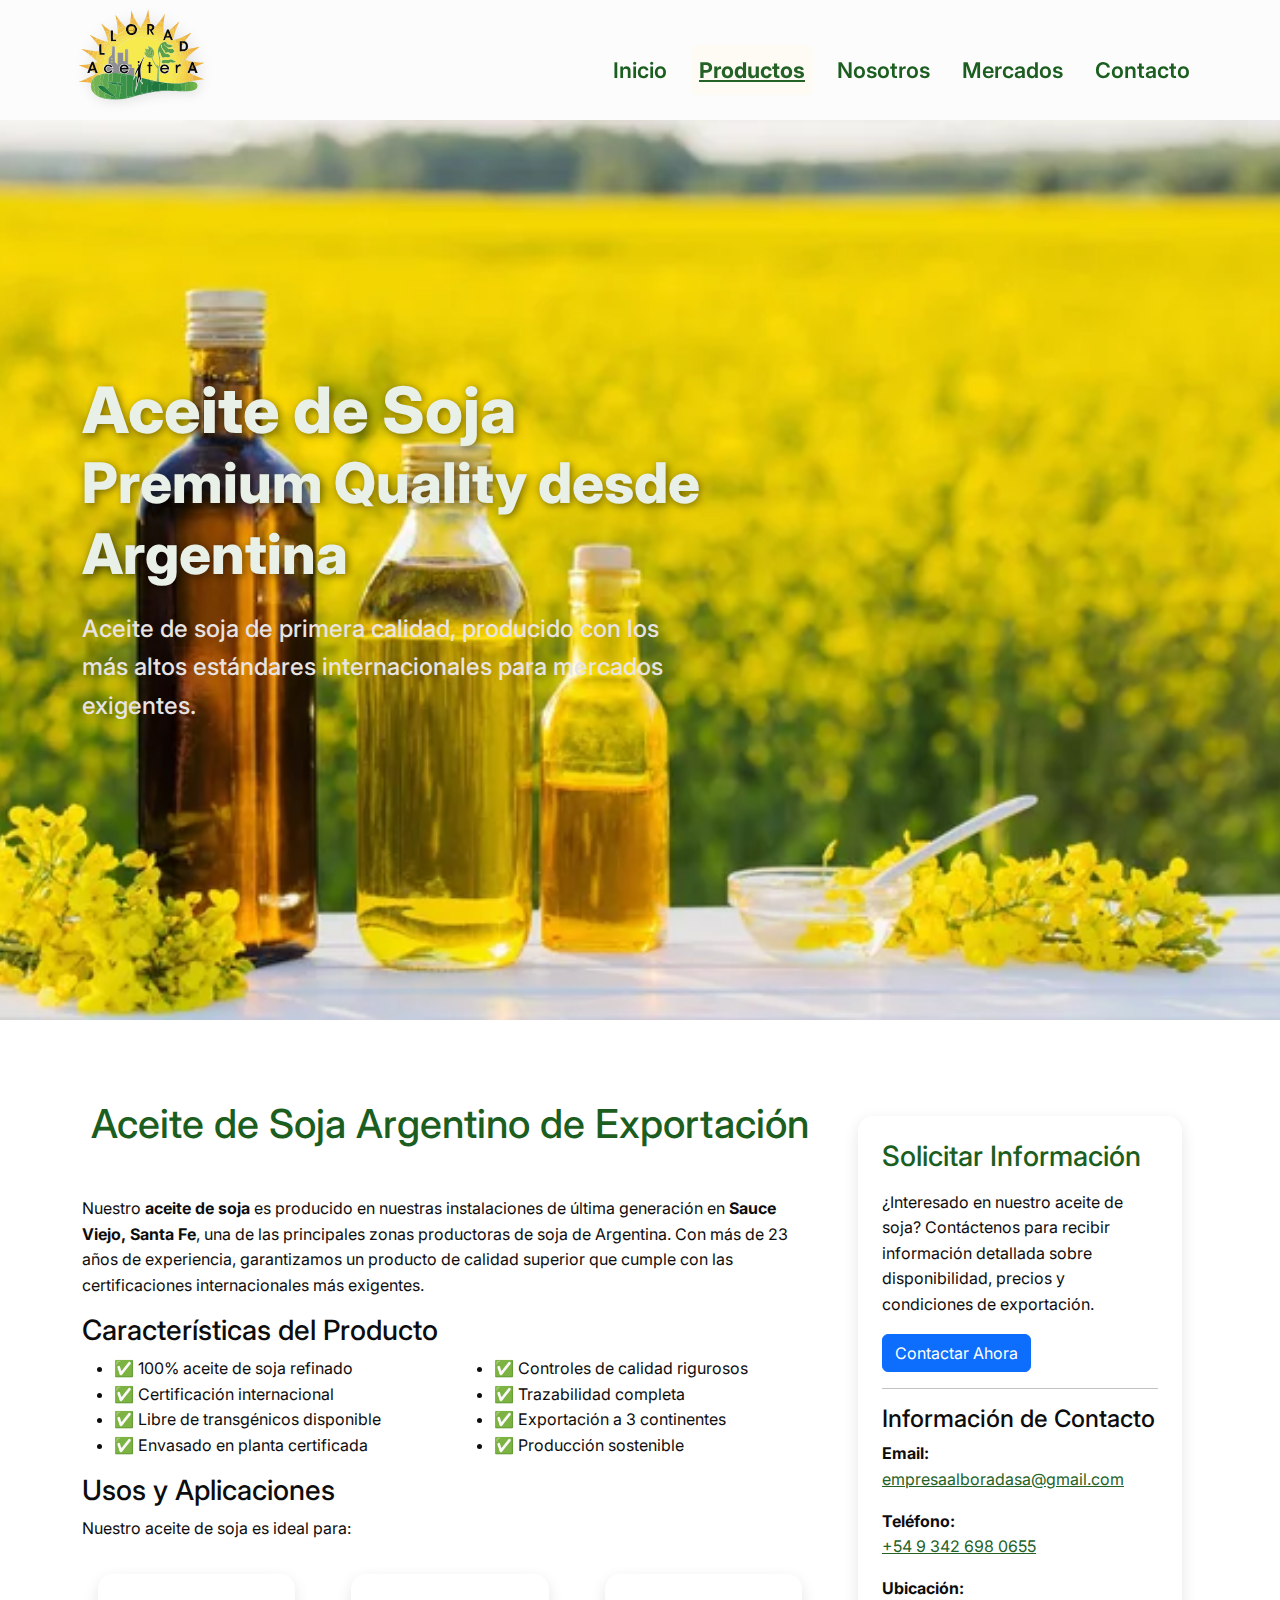
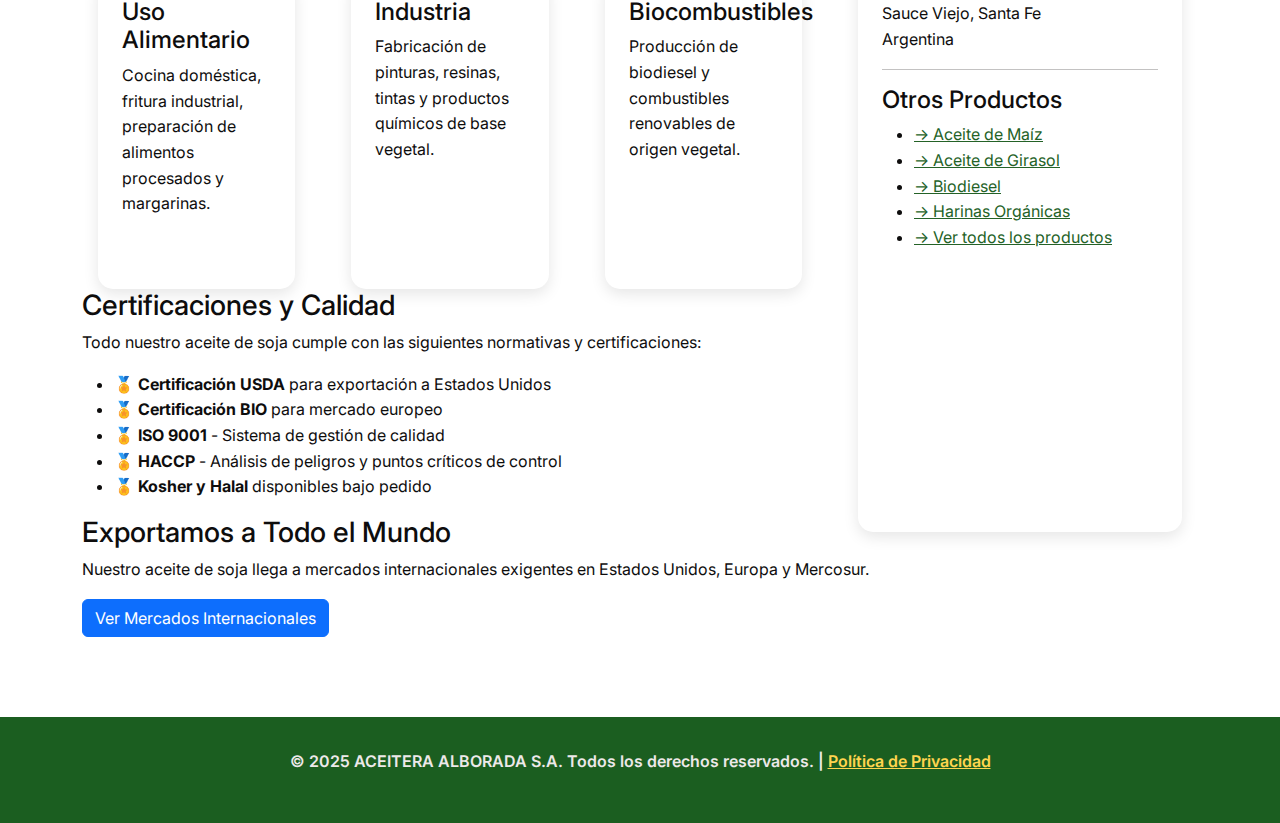
<file: aceite-soja.html>
<!DOCTYPE html>
<html lang="es">
<head>
    <meta charset="UTF-8">
    <meta name="viewport" content="width=device-width, initial-scale=1.0">
    <meta name="description" content="Aceite de soja de alta calidad producido en Argentina por Aceitera Alborada. Certificación internacional, exportación a Estados Unidos y Europa. Ideal para consumo y uso industrial.">
    <title>Aceite de Soja Argentino | Aceitera Alborada S.A.</title>
    
    <!-- Open Graph -->
    <meta property="og:type" content="product">
    <meta property="og:title" content="Aceite de Soja Argentino | Aceitera Alborada S.A.">
    <meta property="og:description" content="Aceite de soja premium producido en Santa Fe, Argentina. Certificación internacional para exportación.">
    <meta property="og:url" content="https://www.alborada.tech/aceite-soja.html">
    <meta property="og:image" content="https://www.alborada.tech/images/aceitesComestibles.jpg">
    <meta property="og:image:width" content="1200">
    <meta property="og:image:height" content="630">
    
    <!-- Twitter Card -->
    <meta name="twitter:card" content="summary_large_image">
    <meta name="twitter:title" content="Aceite de Soja Argentino | Aceitera Alborada S.A.">
    <meta name="twitter:description" content="Aceite de soja premium producido en Santa Fe, Argentina. Certificación internacional para exportación.">
    <meta name="twitter:image" content="https://www.alborada.tech/images/aceitesComestibles.jpg">
    
    <!-- Schema.org Producto -->
    <script type="application/ld+json">
    {
        "@context": "https://schema.org",
        "@type": "Product",
        "name": "Aceite de Soja",
        "description": "Aceite de soja comestible de alta calidad, producido con estándares internacionales",
        "brand": {
            "@type": "Brand",
            "name": "Aceitera Alborada S.A."
        },
        "manufacturer": {
            "@type": "Organization",
            "name": "Aceitera Alborada S.A.",
            "address": {
                "@type": "PostalAddress",
                "addressLocality": "Sauce Viejo",
                "addressRegion": "Santa Fe",
                "addressCountry": "AR"
            }
        },
        "category": "Aceites Comestibles",
        "offers": {
            "@type": "Offer",
            "availability": "https://schema.org/InStock",
            "priceCurrency": "USD"
        }
    }
    </script>
    
    <link rel="canonical" href="https://www.alborada.tech/aceite-soja.html">
    <link href="https://fonts.googleapis.com/css2?family=Inter:wght@300;400;600;700;800&display=swap" rel="stylesheet">
    <link href="https://cdn.jsdelivr.net/npm/bootstrap@5.3.0/dist/css/bootstrap.min.css" rel="stylesheet">
    <link rel="stylesheet" href="style.css">
    
    <!-- Google Analytics 4 -->
    <script async src="https://www.googletagmanager.com/gtag/js?id=G-1F50MHG8JN"></script>
    <script>
      window.dataLayer = window.dataLayer || [];
      function gtag(){dataLayer.push(arguments);}
      gtag('js', new Date());
      gtag('config', 'G-1F50MHG8JN');
    </script>
</head>
<body>
    <!-- Navbar -->
    <nav class="navbar navbar-expand-lg navbar-dark">
        <div class="container">
            <a class="navbar-brand" href="index.html">
                <img src="images/logoSFondoVect.svg" alt="Logo Aceitera Alborada S.A." class="navbar-logo">
            </a>
            <button class="navbar-toggler" type="button" data-bs-toggle="collapse" data-bs-target="#navbarNav" aria-label="Abrir menú de navegación">
                <span class="navbar-toggler-icon"></span>
            </button>
            <div class="collapse navbar-collapse" id="navbarNav">
                <ul class="navbar-nav ms-auto">
                    <li class="nav-item"><a class="nav-link" href="index.html#inicio">Inicio</a></li>
                    <li class="nav-item"><a class="nav-link active" href="index.html#productos">Productos</a></li>
                    <li class="nav-item"><a class="nav-link" href="index.html#nosotros">Nosotros</a></li>
                    <li class="nav-item"><a class="nav-link" href="index.html#mercados">Mercados</a></li>
                    <li class="nav-item"><a class="nav-link" href="index.html#contacto">Contacto</a></li>
                </ul>
            </div>
        </div>
    </nav>

    <!-- Hero Producto -->
    <section class="hero product-hero">
        <div class="hero-media" aria-hidden="true">
            <picture>
                <source srcset="images/aceitesComestibles.jpg" type="image/jpeg">
                <img src="images/aceitesComestibles.jpg" alt="Aceite de soja argentino de alta calidad - Aceitera Alborada" loading="eager">
            </picture>
        </div>

        <div class="container">
            <div class="row align-items-center">
                <div class="col-lg-8">
                    <h1>Aceite de Soja<br><small>Premium Quality desde Argentina</small></h1>
                    <p>Aceite de soja de primera calidad, producido con los más altos estándares internacionales para mercados exigentes.</p>
                </div>
            </div>
        </div>
    </section>

    <!-- Contenido Principal -->
    <section class="productos product-content">
        <div class="container">
            <div class="row">
                <!-- Información del Producto -->
                <div class="col-lg-8">
                    <h2>Aceite de Soja Argentino de Exportación</h2>
                    
                    <p>
                        Nuestro <strong>aceite de soja</strong> es producido en nuestras instalaciones de última generación en <strong>Sauce Viejo, Santa Fe</strong>, 
                        una de las principales zonas productoras de soja de Argentina. Con más de 23 años de experiencia, garantizamos un producto de 
                        calidad superior que cumple con las certificaciones internacionales más exigentes.
                    </p>

                    <h3>Características del Producto</h3>
                    
                    <div class="row">
                        <div class="col-md-6">
                            <ul>
                                <li>✅ 100% aceite de soja refinado</li>
                                <li>✅ Certificación internacional</li>
                                <li>✅ Libre de transgénicos disponible</li>
                                <li>✅ Envasado en planta certificada</li>
                            </ul>
                        </div>
                        <div class="col-md-6">
                            <ul>
                                <li>✅ Controles de calidad rigurosos</li>
                                <li>✅ Trazabilidad completa</li>
                                <li>✅ Exportación a 3 continentes</li>
                                <li>✅ Producción sostenible</li>
                            </ul>
                        </div>
                    </div>

                    <h3>Usos y Aplicaciones</h3>
                    
                    <p>
                        Nuestro aceite de soja es ideal para:
                    </p>

                    <div class="row product-applications">
                        <div class="col-md-4 mb-3">
                            <div class="producto-card">
                                <h4>Uso Alimentario</h4>
                                <p>Cocina doméstica, fritura industrial, preparación de alimentos procesados y margarinas.</p>
                            </div>
                        </div>
                        <div class="col-md-4 mb-3">
                            <div class="producto-card">
                                <h4>Industria</h4>
                                <p>Fabricación de pinturas, resinas, tintas y productos químicos de base vegetal.</p>
                            </div>
                        </div>
                        <div class="col-md-4 mb-3">
                            <div class="producto-card">
                                <h4>Biocombustibles</h4>
                                <p>Producción de biodiesel y combustibles renovables de origen vegetal.</p>
                            </div>
                        </div>
                    </div>

                    <h3>Certificaciones y Calidad</h3>
                    
                    <p>
                        Todo nuestro aceite de soja cumple con las siguientes normativas y certificaciones:
                    </p>

                    <ul>
                        <li>🏅 <strong>Certificación USDA</strong> para exportación a Estados Unidos</li>
                        <li>🏅 <strong>Certificación BIO</strong> para mercado europeo</li>
                        <li>🏅 <strong>ISO 9001</strong> - Sistema de gestión de calidad</li>
                        <li>🏅 <strong>HACCP</strong> - Análisis de peligros y puntos críticos de control</li>
                        <li>🏅 <strong>Kosher y Halal</strong> disponibles bajo pedido</li>
                    </ul>
                </div>

                <!-- Sidebar -->
                <div class="col-lg-4">
                    <div class="producto-card product-sidebar">
                        <h3>Solicitar Información</h3>
                        
                        <p>
                            ¿Interesado en nuestro aceite de soja? Contáctenos para recibir información detallada sobre disponibilidad, precios y condiciones de exportación.
                        </p>

                        <a href="index.html#contacto" class="btn btn-primary">
                            Contactar Ahora
                        </a>

                        <hr>

                        <h4>Información de Contacto</h4>
                        
                        <div class="contact-info">
                            <p>
                                <strong>Email:</strong><br>
                                <a href="mailto:empresaalboradasa@gmail.com">empresaalboradasa@gmail.com</a>
                            </p>

                            <p>
                                <strong>Teléfono:</strong><br>
                                <a href="tel:+5493426980655">+54 9 342 698 0655</a>
                            </p>

                            <p>
                                <strong>Ubicación:</strong><br>
                                Sauce Viejo, Santa Fe<br>
                                Argentina
                            </p>
                        </div>

                        <hr>

                        <h4>Otros Productos</h4>
                        
                        <ul class="product-links">
                            <li>
                                <a href="index.html#productos">→ Aceite de Maíz</a>
                            </li>
                            <li>
                                <a href="index.html#productos">→ Aceite de Girasol</a>
                            </li>
                            <li>
                                <a href="index.html#productos">→ Biodiesel</a>
                            </li>
                            <li>
                                <a href="index.html#productos">→ Harinas Orgánicas</a>
                            </li>
                            <li>
                                <a href="index.html#productos">→ Ver todos los productos</a>
                            </li>
                        </ul>
                    </div>
                </div>
            </div>

            <!-- Sección de Mercados -->
            <div class="row product-markets">
                <div class="col-12">
                    <h3>Exportamos a Todo el Mundo</h3>
                    <p>
                        Nuestro aceite de soja llega a mercados internacionales exigentes en Estados Unidos, Europa y Mercosur.
                    </p>
                    <div class="btn-container">
                        <a href="index.html#mercados" class="btn btn-primary">Ver Mercados Internacionales</a>
                    </div>
                </div>
            </div>
        </div>
    </section>

    <!-- Footer -->
    <footer>
        <div class="container">
            <p>© 2025 ACEITERA ALBORADA S.A. Todos los derechos reservados. | 
               <a href="privacidad.html" class="privacy-link">Política de Privacidad</a>
            </p>
        </div>
    </footer>

    <script src="https://cdn.jsdelivr.net/npm/bootstrap@5.3.0/dist/js/bootstrap.bundle.min.js"></script>
    <script src="script.js"></script>
</body>
</html>
</file>
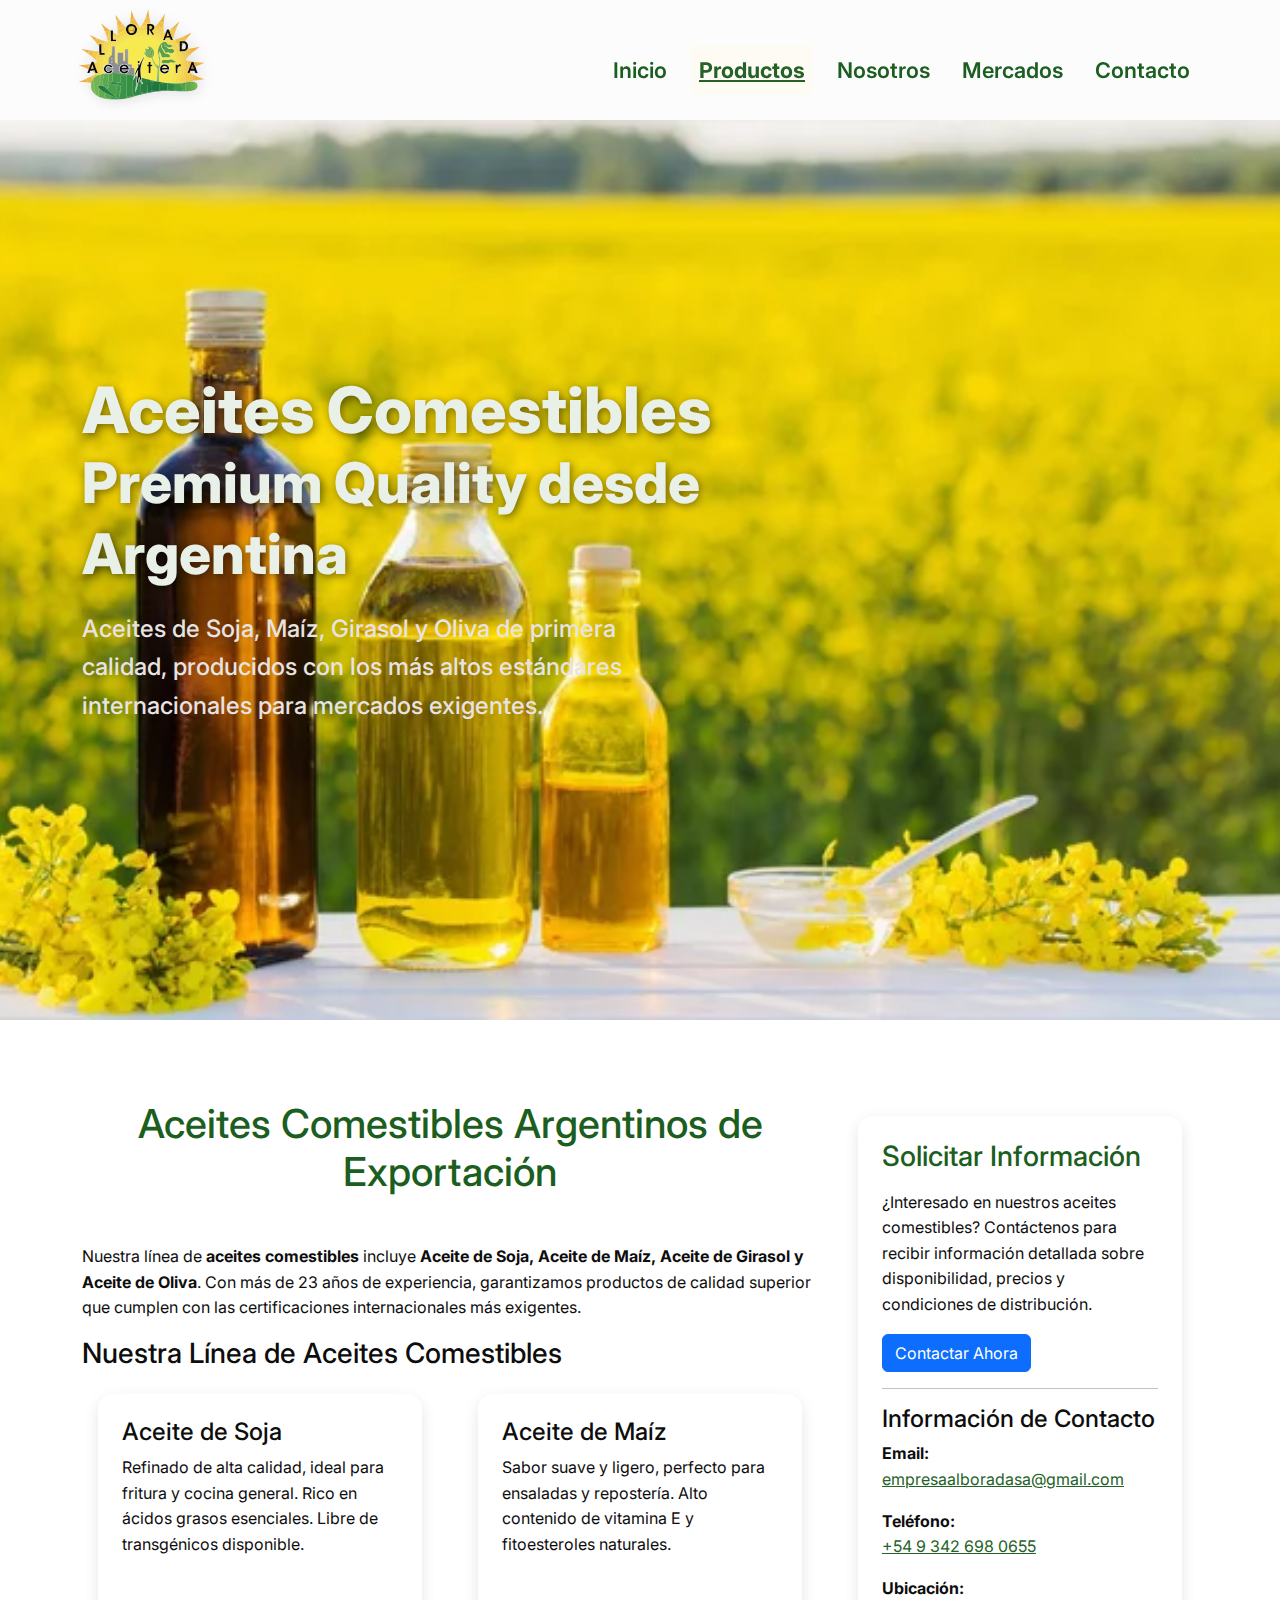
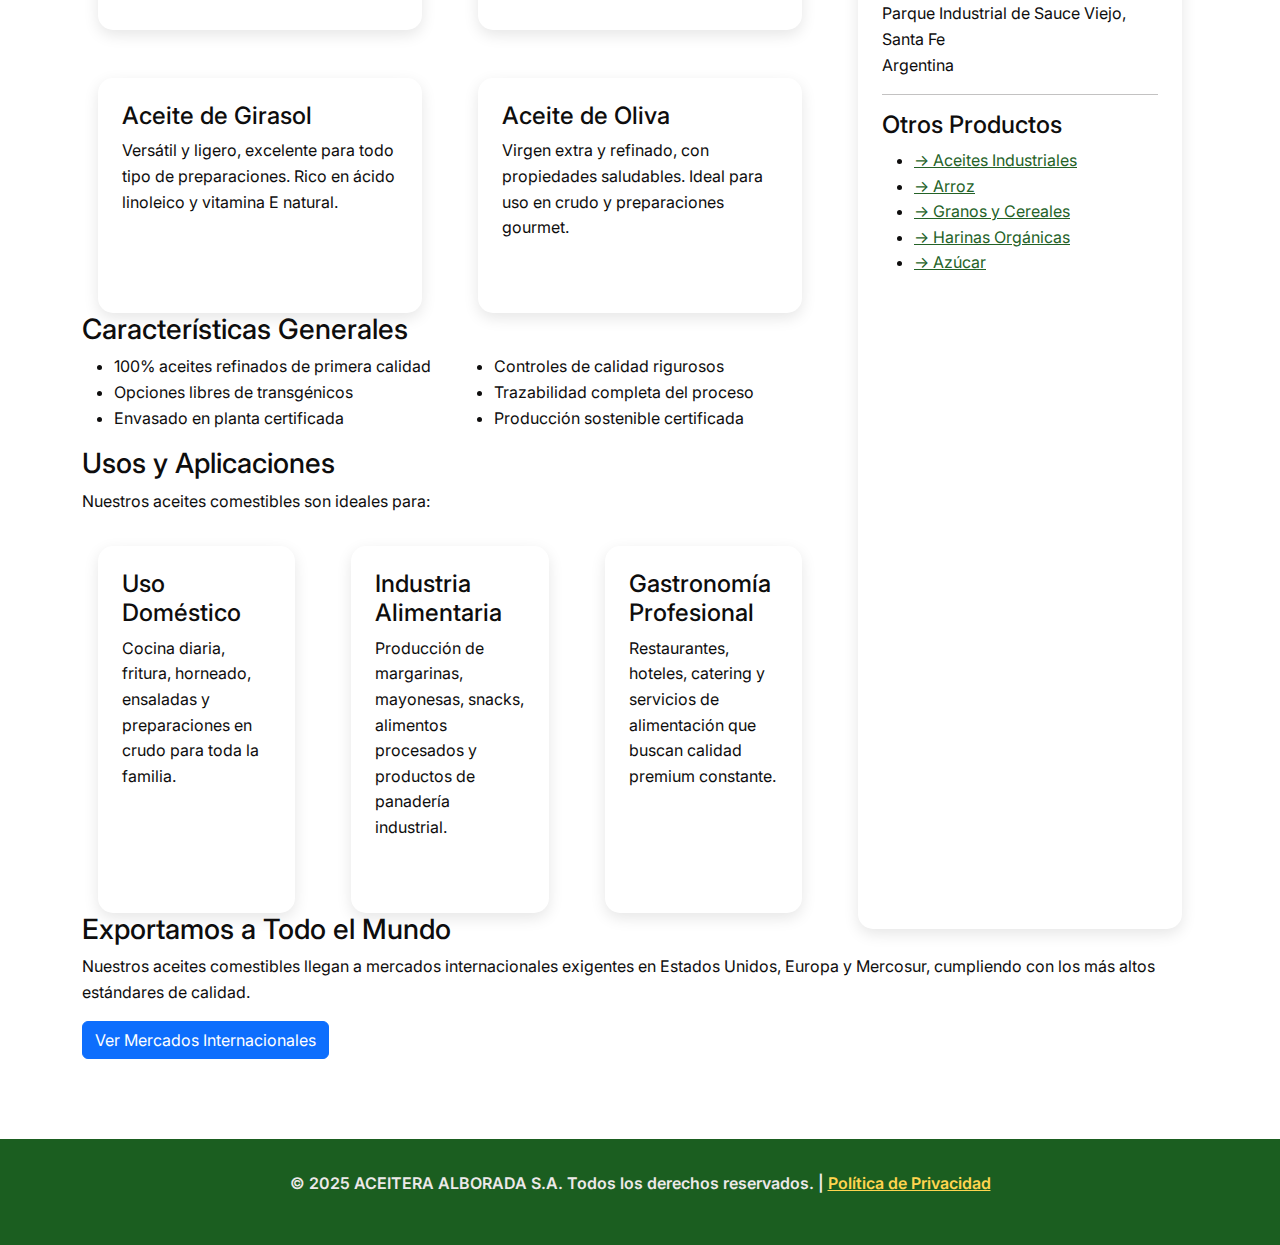
<file: aceites-comestibles.html>
<!DOCTYPE html>
<html lang="es">
<head>
    <meta charset="UTF-8">
    <meta name="viewport" content="width=device-width, initial-scale=1.0">
    <meta name="description" content="Aceites comestibles de alta calidad: Soja, Maíz, Girasol y Oliva producidos en Argentina por Aceitera Alborada. Certificación internacional, exportación a Estados Unidos y Europa.">
    <title>Aceites Comestibles | Soja, Maíz, Girasol y Oliva | Aceitera Alborada S.A.</title>
    
    <!-- Open Graph -->
    <meta property="og:type" content="product">
    <meta property="og:title" content="Aceites Comestibles | Aceitera Alborada S.A.">
    <meta property="og:description" content="Aceites comestibles premium: Soja, Maíz, Girasol y Oliva producidos en Santa Fe, Argentina. Certificación internacional para exportación.">
    <meta property="og:url" content="https://www.alborada.tech/aceites-comestibles.html">
    <meta property="og:image" content="https://www.alborada.tech/images/aceitesComestibles.jpg">
    <meta property="og:image:width" content="1200">
    <meta property="og:image:height" content="630">
    
    <!-- Twitter Card -->
    <meta name="twitter:card" content="summary_large_image">
    <meta name="twitter:title" content="Aceites Comestibles | Aceitera Alborada S.A.">
    <meta name="twitter:description" content="Aceites comestibles premium: Soja, Maíz, Girasol y Oliva producidos en Santa Fe, Argentina. Certificación internacional.">
    <meta name="twitter:image" content="https://www.alborada.tech/images/aceitesComestibles.jpg">
    
    <!-- Schema.org Producto -->
    <script type="application/ld+json">
    {
        "@context": "https://schema.org",
        "@type": "Product",
        "name": "Aceites Comestibles",
        "description": "Aceites comestibles de alta calidad: Soja, Maíz, Girasol y Oliva, producidos con estándares internacionales",
        "brand": {
            "@type": "Brand",
            "name": "Aceitera Alborada S.A."
        },
        "manufacturer": {
            "@type": "Organization",
            "name": "Aceitera Alborada S.A.",
            "address": {
                "@type": "PostalAddress",
                "addressLocality": "Sauce Viejo",
                "addressRegion": "Santa Fe",
                "addressCountry": "AR"
            }
        },
        "category": "Aceites Comestibles",
        "offers": {
            "@type": "Offer",
            "availability": "https://schema.org/InStock",
            "priceCurrency": "USD"
        }
    }
    </script>
    
    <link rel="canonical" href="https://www.alborada.tech/aceites-comestibles.html">
    <link href="https://fonts.googleapis.com/css2?family=Inter:wght@300;400;600;700;800&display=swap" rel="stylesheet">
    <link href="https://cdn.jsdelivr.net/npm/bootstrap@5.3.0/dist/css/bootstrap.min.css" rel="stylesheet">
    <link rel="stylesheet" href="style.css">
    
    <!-- Google Analytics 4 -->
    <script async src="https://www.googletagmanager.com/gtag/js?id=G-1F50MHG8JN"></script>
    <script>
      window.dataLayer = window.dataLayer || [];
      function gtag(){dataLayer.push(arguments);}
      gtag('js', new Date());
      gtag('config', 'G-1F50MHG8JN');
    </script>
</head>
<body>
    <!-- Navbar -->
    <nav class="navbar navbar-expand-lg navbar-dark">
        <div class="container">
            <a class="navbar-brand" href="index.html">
                <img src="images/logoSFondoVect.svg" alt="Logo Aceitera Alborada S.A." class="navbar-logo">
            </a>
            <button class="navbar-toggler" type="button" data-bs-toggle="collapse" data-bs-target="#navbarNav" aria-label="Abrir menú de navegación">
                <span class="navbar-toggler-icon"></span>
            </button>
            <div class="collapse navbar-collapse" id="navbarNav">
                <ul class="navbar-nav ms-auto">
                    <li class="nav-item"><a class="nav-link" href="index.html#inicio">Inicio</a></li>
                    <li class="nav-item"><a class="nav-link active" href="index.html#productos">Productos</a></li>
                    <li class="nav-item"><a class="nav-link" href="index.html#nosotros">Nosotros</a></li>
                    <li class="nav-item"><a class="nav-link" href="index.html#mercados">Mercados</a></li>
                    <li class="nav-item"><a class="nav-link" href="index.html#contacto">Contacto</a></li>
                </ul>
            </div>
        </div>
    </nav>

    <!-- Hero Producto -->
    <section class="hero product-hero">
        <div class="hero-media" aria-hidden="true">
            <picture>
                <source srcset="images/aceitesComestibles.jpg" type="image/jpeg">
                <img src="images/aceitesComestibles.jpg" alt="Aceites comestibles argentinos de alta calidad - Aceitera Alborada" loading="eager">
            </picture>
        </div>

        <div class="container">
            <div class="row align-items-center">
                <div class="col-lg-8">
                    <h1>Aceites Comestibles<br><small>Premium Quality desde Argentina</small></h1>
                    <p>Aceites de Soja, Maíz, Girasol y Oliva de primera calidad, producidos con los más altos estándares internacionales para mercados exigentes.</p>
                </div>
            </div>
        </div>
    </section>

    <!-- Contenido Principal -->
    <section class="productos product-content">
        <div class="container">
            <div class="row">
                <!-- Información del Producto -->
                <div class="col-lg-8">
                    <h2>Aceites Comestibles Argentinos de Exportación</h2>
                    
                    <p>
                        Nuestra línea de <strong>aceites comestibles</strong> incluye <strong>Aceite de Soja, Aceite de Maíz, Aceite de Girasol y Aceite de Oliva</strong>. Con más de 23 años de experiencia, garantizamos productos de calidad superior que cumplen con las certificaciones internacionales más exigentes.
                    </p>

                    <h3>Nuestra Línea de Aceites Comestibles</h3>
                    
                    <div class="row product-applications">
                        <div class="col-md-6 mb-3">
                            <div class="producto-card">
                                <h4>Aceite de Soja</h4>
                                <p>Refinado de alta calidad, ideal para fritura y cocina general. Rico en ácidos grasos esenciales. Libre de transgénicos disponible.</p>
                            </div>
                        </div>
                        <div class="col-md-6 mb-3">
                            <div class="producto-card">
                                <h4>Aceite de Maíz</h4>
                                <p>Sabor suave y ligero, perfecto para ensaladas y repostería. Alto contenido de vitamina E y fitoesteroles naturales.</p>
                            </div>
                        </div>
                        <div class="col-md-6 mb-3">
                            <div class="producto-card">
                                <h4>Aceite de Girasol</h4>
                                <p>Versátil y ligero, excelente para todo tipo de preparaciones. Rico en ácido linoleico y vitamina E natural.</p>
                            </div>
                        </div>
                        <div class="col-md-6 mb-3">
                            <div class="producto-card">
                                <h4>Aceite de Oliva</h4>
                                <p>Virgen extra y refinado, con propiedades saludables. Ideal para uso en crudo y preparaciones gourmet.</p>
                            </div>
                        </div>
                    </div>

                    <h3>Características Generales</h3>
                    
                    <div class="row">
                        <div class="col-md-6">
                            <ul>
                                <li>100% aceites refinados de primera calidad</li>
                                <li>Opciones libres de transgénicos</li>
                                <li>Envasado en planta certificada</li>
                            </ul>
                        </div>
                        <div class="col-md-6">
                            <ul>
                                <li>Controles de calidad rigurosos</li>
                                <li>Trazabilidad completa del proceso</li>
                                <li>Producción sostenible certificada</li>
                            </ul>
                        </div>
                    </div>

                    <h3>Usos y Aplicaciones</h3>
                    
                    <p>
                        Nuestros aceites comestibles son ideales para:
                    </p>

                    <div class="row product-applications">
                        <div class="col-md-4 mb-3">
                            <div class="producto-card">
                                <h4>Uso Doméstico</h4>
                                <p>Cocina diaria, fritura, horneado, ensaladas y preparaciones en crudo para toda la familia.</p>
                            </div>
                        </div>
                        <div class="col-md-4 mb-3">
                            <div class="producto-card">
                                <h4>Industria Alimentaria</h4>
                                <p>Producción de margarinas, mayonesas, snacks, alimentos procesados y productos de panadería industrial.</p>
                            </div>
                        </div>
                        <div class="col-md-4 mb-3">
                            <div class="producto-card">
                                <h4>Gastronomía Profesional</h4>
                                <p>Restaurantes, hoteles, catering y servicios de alimentación que buscan calidad premium constante.</p>
                            </div>
                        </div>
                    </div>
                </div>

                <!-- Sidebar -->
                <div class="col-lg-4">
                    <div class="producto-card product-sidebar">
                        <h3>Solicitar Información</h3>
                        
                        <p>
                            ¿Interesado en nuestros aceites comestibles? Contáctenos para recibir información detallada sobre disponibilidad, precios y condiciones de distribución.
                        </p>

                        <a href="index.html#contacto" class="btn btn-primary">
                            Contactar Ahora
                        </a>

                        <hr>

                        <h4>Información de Contacto</h4>
                        
                        <div class="contact-info">
                            <p>
                                <strong>Email:</strong><br>
                                <a href="mailto:empresaalboradasa@gmail.com">empresaalboradasa@gmail.com</a>
                            </p>

                            <p>
                                <strong>Teléfono:</strong><br>
                                <a href="tel:+5493426980655">+54 9 342 698 0655</a>
                            </p>

                            <p>
                                <strong>Ubicación:</strong><br>
                                Parque Industrial de Sauce Viejo, Santa Fe<br>
                                Argentina
                            </p>
                        </div>

                        <hr>

                        <h4>Otros Productos</h4>
                        
                        <ul class="product-links">
                            <li>
                                <a href="index.html#productos">→ Aceites Industriales</a>
                            </li>
                            <li>
                                <a href="index.html#productos">→ Arroz</a>
                            </li>
                            <li>
                                <a href="index.html#productos">→ Granos y Cereales</a>
                            </li>
                            <li>
                                <a href="index.html#productos">→ Harinas Orgánicas</a>
                            </li>
                            <li>
                                <a href="index.html#productos">→ Azúcar</a>
                            </li>
                        </ul>
                    </div>
                </div>
            </div>

            <!-- Sección de Mercados -->
            <div class="row product-markets">
                <div class="col-12">
                    <h3>Exportamos a Todo el Mundo</h3>
                    <p>
                        Nuestros aceites comestibles llegan a mercados internacionales exigentes en Estados Unidos, Europa y Mercosur, cumpliendo con los más altos estándares de calidad.
                    </p>
                    <div class="btn-container">
                        <a href="index.html#mercados" class="btn btn-primary">Ver Mercados Internacionales</a>
                    </div>
                </div>
            </div>
        </div>
    </section>

    <!-- Footer -->
    <footer>
        <div class="container">
            <p>© 2025 ACEITERA ALBORADA S.A. Todos los derechos reservados. | 
               <a href="privacidad.html" class="privacy-link">Política de Privacidad</a>
            </p>
        </div>
    </footer>

    <script src="https://cdn.jsdelivr.net/npm/bootstrap@5.3.0/dist/js/bootstrap.bundle.min.js"></script>
    <script src="script.js"></script>
</body>
</html>
</file>
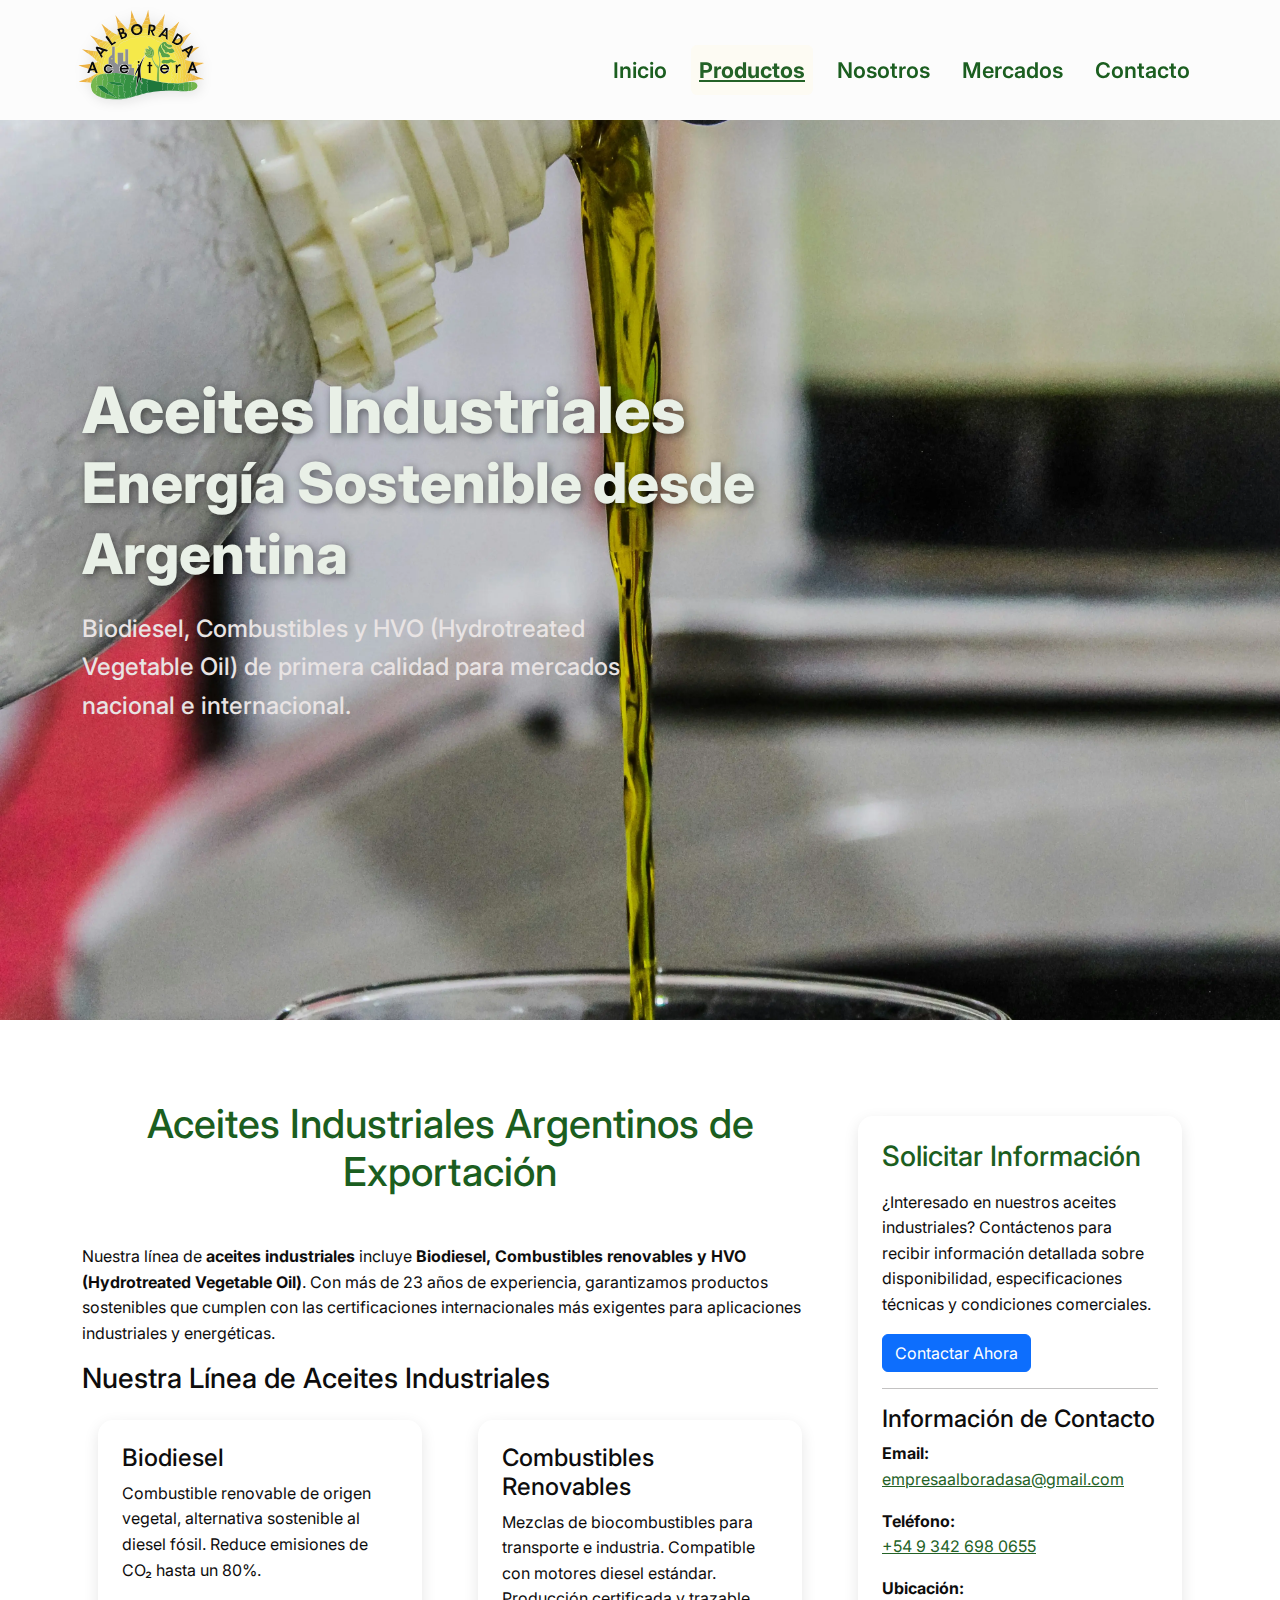
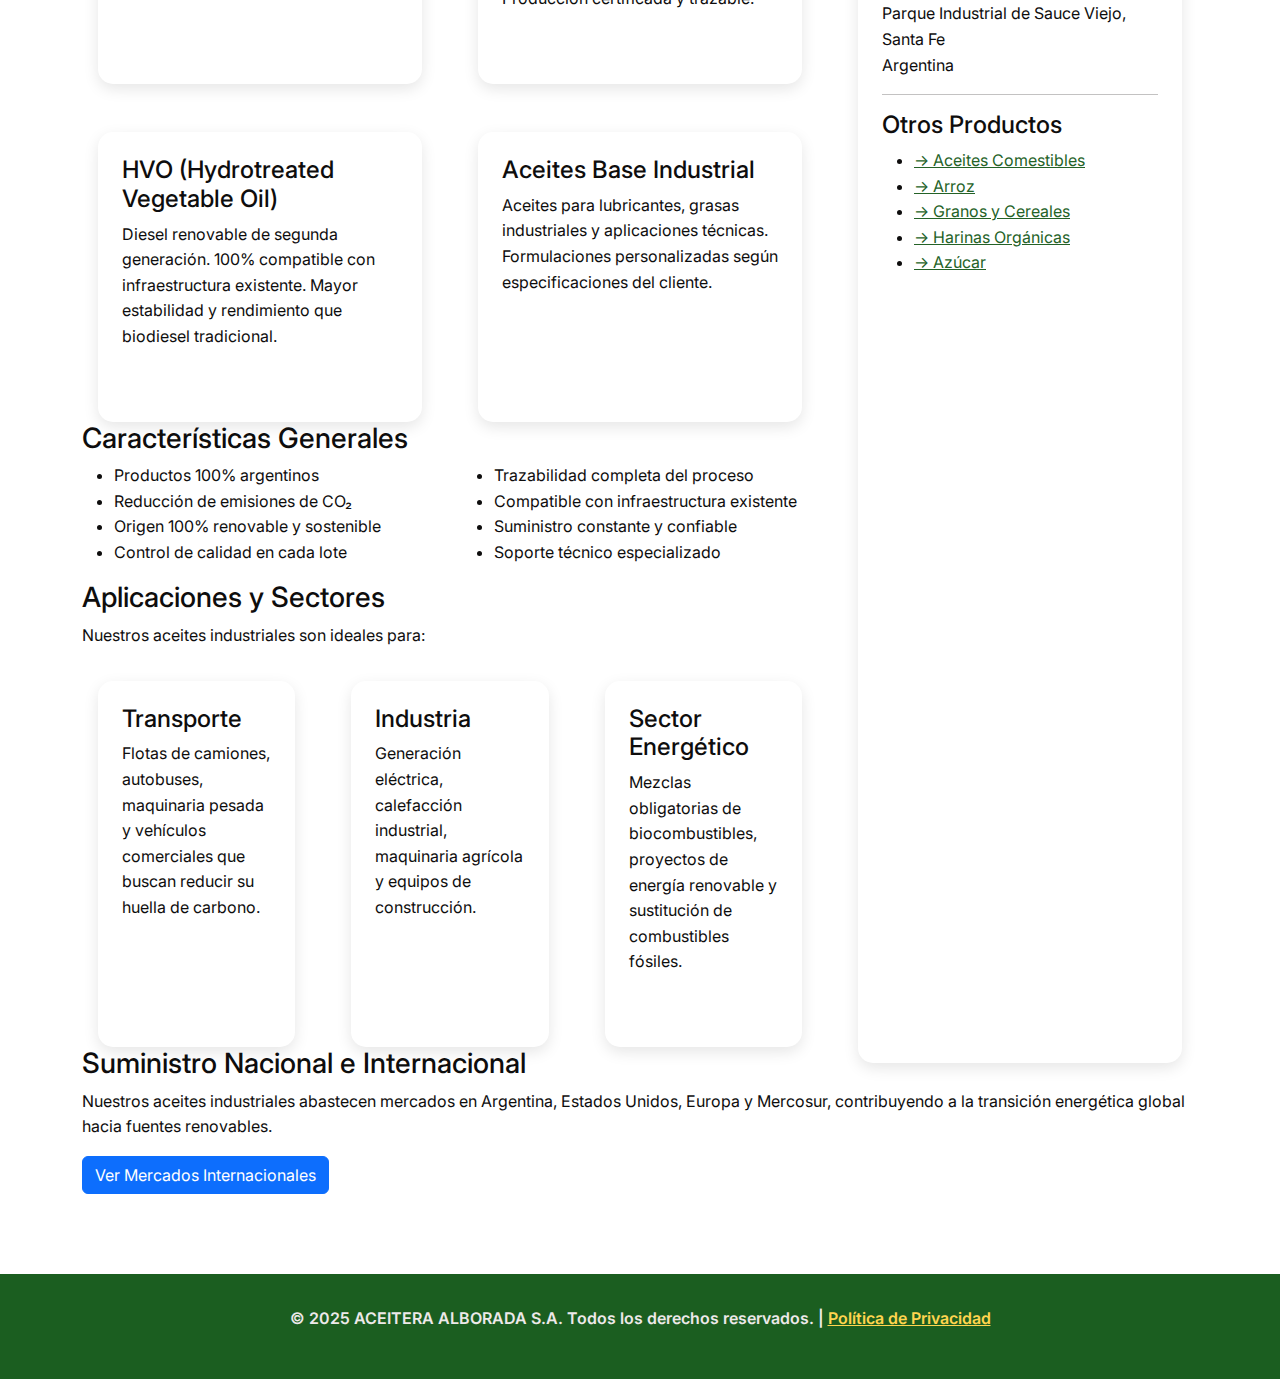
<file: aceites-industriales.html>
<!DOCTYPE html>
<html lang="es">
<head>
    <meta charset="UTF-8">
    <meta name="viewport" content="width=device-width, initial-scale=1.0">
    <meta name="description" content=" Biodiesel Argentina | HVO Combustibles Renovables. Aceites industriales certificados. Distribucion desde Santa Fe.  Cotización. Aceitera Alborada S.A.">
    <title>Aceites Industriales | Biodiesel, Combustibles y HVO | Aceitera Alborada S.A.</title>
    <meta name="keywords" content="biodiesel argentina, HVO argentina, combustibles renovables argentina, aceites industriales argentina, biodiesel exportación, diesel renovable argentina, biocombustibles argentina, aceite vegetal hidrotratado, biodiesel santa fe, producción biodiesel argentina, HVO hidrotratado, aceites base industrial, combustibles sostenibles argentina, exportación biodiesel, comprar biodiesel mayorista argentina">
    <meta name="author" content="Aceitera Alborada S.A.">
    <meta name="geo.region" content="AR-S">
    <meta name="geo.placename" content="Sauce Viejo, Santa Fe, Argentina">
    <link rel="alternate" hreflang="es-AR" href="https://www.alborada.tech/aceites-industriales.html">
    <link rel="alternate" hreflang="es" href="https://www.alborada.tech/aceites-industriales.html">
    <link rel="alternate" hreflang="en" href="https://www.alborada.tech/aceites-industriales.html">
    
    <!-- Open Graph -->
    <meta property="og:type" content="product">
    <meta property="og:title" content="Aceites Industriales | Aceitera Alborada S.A.">
    <meta property="og:description" content="Aceites industriales premium: Biodiesel, Combustibles y HVO producidos en Santa Fe, Argentina. Certificación internacional.">
    <meta property="og:url" content="https://www.alborada.tech/aceites-industriales.html">
    <meta property="og:image" content="https://www.alborada.tech/images/industrialBote.webp">
    <meta property="og:image:alt" content="Biodiesel HVO combustibles renovables Argentina - Aceitera Alborada">
    <meta property="og:image:width" content="1200">
    <meta property="og:image:height" content="630">
    <meta property="og:locale" content="es_AR">
    <meta property="og:site_name" content="Aceitera Alborada S.A.">
    <meta property="product:price:amount" content="2200-4500">
    <meta property="product:price:currency" content="USD">
    <meta property="product:category" content="Biocombustibles">
    <meta property="product:availability" content="in stock">
    
    <!-- Twitter Card -->
    <meta name="twitter:card" content="summary_large_image">
    <meta name="twitter:title" content="Aceites Industriales | Aceitera Alborada S.A.">
    <meta name="twitter:description" content="Aceites industriales premium: Biodiesel, Combustibles y HVO producidos en Santa Fe, Argentina.">
    <meta name="twitter:image" content="https://www.alborada.tech/images/industrialBote.webp">
    <meta name="twitter:image:alt" content="Biodiesel HVO combustibles renovables Argentina">
    <meta name="twitter:site" content="@AlboradaAceites">
    <meta name="twitter:creator" content="@AlboradaAceites">
    
    <!-- Schema.org Producto -->
    <script type="application/ld+json">
    {
        "@context": "https://schema.org",
        "@type": "Product",
        "name": "Aceites Industriales",
        "description": "Aceites industriales de alta calidad: Biodiesel, Combustibles y HVO, producidos con estándares internacionales. Disponibles para distribución mayorista y exportación.",
        "image": "https://www.alborada.tech/images/industrialBote.webp",
        "sku": "ALB-ACE-IND-001",
        "mpn": "ACEITES-INDUSTRIALES-2025",
        "brand": {
            "@type": "Brand",
            "name": "Aceitera Alborada S.A."
        },
        "manufacturer": {
            "@type": "Organization",
            "name": "Aceitera Alborada S.A.",
            "address": {
                "@type": "PostalAddress",
                "streetAddress": "Colectora Norte y Calle 7, Parque Industrial Provincial",
                "addressLocality": "Sauce Viejo",
                "addressRegion": "Santa Fe",
                "postalCode": "3017",
                "addressCountry": "AR"
            }
        },
        "category": "Aceites Industriales",
        "audience": {
            "@type": "BusinessAudience",
            "audienceType": "Wholesale"
        },
        "aggregateRating": {
            "@type": "AggregateRating",
            "ratingValue": "4.7",
            "reviewCount": "28",
            "bestRating": "5",
            "worstRating": "1"
        },
        "offers": {
            "@type": "AggregateOffer",
            "url": "https://www.alborada.tech/aceites-industriales.html",
            "priceCurrency": "USD",
            "lowPrice": "2200",
            "highPrice": "4500",
            "offerCount": "4",
            "availability": "https://schema.org/InStock",
            "priceValidUntil": "2025-12-31",
            "itemCondition": "https://schema.org/NewCondition",
            "businessFunction": "http://purl.org/goodrelations/v1#Sell",
            "seller": {
                "@type": "Organization",
                "name": "Aceitera Alborada S.A.",
                "url": "https://www.alborada.tech",
                "telephone": "+54-342-698-0655",
                "email": "empresaalboradasa@gmail.com"
            }
        }
    }
    </script>
    
    <link rel="canonical" href="https://www.alborada.tech/aceites-industriales.html">
    <link href="https://fonts.googleapis.com/css2?family=Inter:wght@300;400;600;700;800&display=swap" rel="stylesheet">
    <link href="https://cdn.jsdelivr.net/npm/bootstrap@5.3.0/dist/css/bootstrap.min.css" rel="stylesheet">
    <link rel="stylesheet" href="style.css">
    
    <link rel="icon" type="image/svg+xml" href="images/favicon.svg">
    <link rel="icon" type="image/x-icon" href="images/favicon.ico">
    <link rel="apple-touch-icon" sizes="180x180" href="images/apple-touch-icon.png">
    <link rel="icon" type="image/png" sizes="96x96" href="images/favicon-96x96.png">
    <link rel="manifest" href="images/site.webmanifest">
    
    <!-- Google Analytics 4 -->
    <script async src="https://www.googletagmanager.com/gtag/js?id=G-1F50MHG8JN"></script>
    <script>
      window.dataLayer = window.dataLayer || [];
      function gtag(){dataLayer.push(arguments);}
      gtag('js', new Date());
      gtag('config', 'G-1F50MHG8JN');
    </script>
</head>
<body>

    <nav class="navbar navbar-expand-lg navbar-dark">
        <div class="container">
            <a class="navbar-brand" href="index.html">
                <img src="images/logo-al-2.svg" alt="Logo Aceitera Alborada S.A." class="navbar-logo">
            </a>
            <button class="navbar-toggler" type="button" data-bs-toggle="collapse" data-bs-target="#navbarNav" aria-label="Abrir menú de navegación">
                <span class="navbar-toggler-icon"></span>
            </button>
            <div class="collapse navbar-collapse" id="navbarNav">
                <ul class="navbar-nav ms-auto">
                    <li class="nav-item"><a class="nav-link" href="index.html#inicio">Inicio</a></li>
                    <li class="nav-item"><a class="nav-link active" href="index.html#productos">Productos</a></li>
                    <li class="nav-item"><a class="nav-link" href="index.html#nosotros">Nosotros</a></li>
                    <li class="nav-item"><a class="nav-link" href="index.html#mercados">Mercados</a></li>
                    <li class="nav-item"><a class="nav-link" href="index.html#contacto">Contacto</a></li>
                </ul>
            </div>
        </div>
    </nav>


    <section class="hero product-hero">
        <div class="hero-media" aria-hidden="true">
            <picture>
                <source srcset="images/industrialBote.webp" type="image/webp">
                <img src="images/industrialBote.webp" alt="Biodiesel HVO combustibles renovables Argentina exportación mayorista - Aceitera Alborada Santa Fe biocombustibles certificados" loading="eager" width="1600" height="900" fetchpriority="high">
            </picture>
        </div>

        <div class="container">
            <div class="row align-items-center">
                <div class="col-lg-8">
                    <h1>Aceites Industriales<br><small>Energía Sostenible desde Argentina</small></h1>
                    <p>Biodiesel, Combustibles y HVO (Hydrotreated Vegetable Oil) de primera calidad para mercados nacional e internacional.</p>
                </div>
            </div>
        </div>
    </section>


    <section class="productos product-content">
        <div class="container">
            <div class="row">

                <div class="col-lg-8">
                    <h2>Aceites Industriales Argentinos de Exportación</h2>
                    
                    <p>
                        Nuestra línea de <strong>aceites industriales</strong> incluye <strong>Biodiesel, Combustibles renovables y HVO (Hydrotreated Vegetable Oil)</strong>. Con más de 23 años de experiencia, 
                        garantizamos productos sostenibles que cumplen con las certificaciones internacionales más exigentes para aplicaciones industriales y energéticas.
                    </p>

                    <h3>Nuestra Línea de Aceites Industriales</h3>
                    
                    <div class="row product-applications">
                        <div class="col-md-6 mb-3">
                            <div class="producto-card">
                                <h4>Biodiesel</h4>
                                <p>Combustible renovable de origen vegetal, alternativa sostenible al diesel fósil. Reduce emisiones de CO₂ hasta un 80%.</p>
                            </div>
                        </div>
                        <div class="col-md-6 mb-3">
                            <div class="producto-card">
                                <h4>Combustibles Renovables</h4>
                                <p>Mezclas de biocombustibles para transporte e industria. Compatible con motores diesel estándar. Producción certificada y trazable.</p>
                            </div>
                        </div>
                        <div class="col-md-6 mb-3">
                            <div class="producto-card">
                                <h4>HVO (Hydrotreated Vegetable Oil)</h4>
                                <p>Diesel renovable de segunda generación. 100% compatible con infraestructura existente. Mayor estabilidad y rendimiento que biodiesel tradicional.</p>
                            </div>
                        </div>
                        <div class="col-md-6 mb-3">
                            <div class="producto-card">
                                <h4>Aceites Base Industrial</h4>
                                <p>Aceites para lubricantes, grasas industriales y aplicaciones técnicas. Formulaciones personalizadas según especificaciones del cliente.</p>
                            </div>
                        </div>
                    </div>

                    <h3>Características Generales</h3>
                    
                    <div class="row">
                        <div class="col-md-6">
                            <ul>
                                <li>Productos 100% argentinos</li>
                                <li>Reducción de emisiones de CO₂</li>
                                <li>Origen 100% renovable y sostenible</li>
                                <li>Control de calidad en cada lote</li>
                            </ul>
                        </div>
                        <div class="col-md-6">
                            <ul>
                                <li>Trazabilidad completa del proceso</li>
                                <li>Compatible con infraestructura existente</li>
                                <li>Suministro constante y confiable</li>
                                <li>Soporte técnico especializado</li>
                            </ul>
                        </div>
                    </div>

                    <h3>Aplicaciones y Sectores</h3>
                    
                    <p>
                        Nuestros aceites industriales son ideales para:
                    </p>

                    <div class="row product-applications">
                        <div class="col-md-4 mb-3">
                            <div class="producto-card">
                                <h4>Transporte</h4>
                                <p>Flotas de camiones, autobuses, maquinaria pesada y vehículos comerciales que buscan reducir su huella de carbono.</p>
                            </div>
                        </div>
                        <div class="col-md-4 mb-3">
                            <div class="producto-card">
                                <h4>Industria</h4>
                                <p>Generación eléctrica, calefacción industrial, maquinaria agrícola y equipos de construcción.</p>
                            </div>
                        </div>
                        <div class="col-md-4 mb-3">
                            <div class="producto-card">
                                <h4>Sector Energético</h4>
                                <p>Mezclas obligatorias de biocombustibles, proyectos de energía renovable y sustitución de combustibles fósiles.</p>
                            </div>
                        </div>
                    </div>
                </div>


                <div class="col-lg-4">
                    <div class="producto-card product-sidebar">
                        <h3>Solicitar Información</h3>
                        
                        <p>
                            ¿Interesado en nuestros aceites industriales? Contáctenos para recibir información detallada sobre disponibilidad, especificaciones técnicas y condiciones comerciales.
                        </p>

                        <a href="index.html#contacto" class="btn btn-primary">
                            Contactar Ahora
                        </a>

                        <hr>

                        <h4>Información de Contacto</h4>
                        
                        <div class="contact-info">
                            <p>
                                <strong>Email:</strong><br>
                                <a href="mailto:empresaalboradasa@gmail.com">empresaalboradasa@gmail.com</a>
                            </p>

                            <p>
                                <strong>Teléfono:</strong><br>
                                <a href="tel:+5493426980655">+54 9 342 698 0655</a>
                            </p>

                            <p>
                                <strong>Ubicación:</strong><br>
                                Parque Industrial de Sauce Viejo, Santa Fe<br>
                                Argentina
                            </p>
                        </div>

                        <hr>

                        <h4>Otros Productos</h4>
                        
                        <ul class="product-links">
                            <li>
                                <a href="aceites-comestibles.html">→ Aceites Comestibles</a>
                            </li>
                            <li>
                                <a href="index.html#productos">→ Arroz</a>
                            </li>
                            <li>
                                <a href="index.html#productos">→ Granos y Cereales</a>
                            </li>
                            <li>
                                <a href="index.html#productos">→ Harinas Orgánicas</a>
                            </li>
                            <li>
                                <a href="index.html#productos">→ Azúcar</a>
                            </li>
                        </ul>
                    </div>
                </div>
            </div>


            <div class="row product-markets">
                <div class="col-12">
                    <h3>Suministro Nacional e Internacional</h3>
                    <p>
                        Nuestros aceites industriales abastecen mercados en Argentina, Estados Unidos, Europa y Mercosur, contribuyendo a la transición energética global hacia fuentes renovables.
                    </p>
                    <div class="btn-container">
                        <a href="index.html#mercados" class="btn btn-primary">Ver Mercados Internacionales</a>
                    </div>
                </div>
            </div>
        </div>
    </section>


    <footer>
        <div class="container">
            <p>© 2025 ACEITERA ALBORADA S.A. Todos los derechos reservados. | 
               <a href="privacidad.html" class="privacy-link">Política de Privacidad</a>
            </p>
        </div>
    </footer>

    <script src="https://cdn.jsdelivr.net/npm/bootstrap@5.3.0/dist/js/bootstrap.bundle.min.js"></script>
    <script src="script.js"></script>
</body>
</html>
</file>
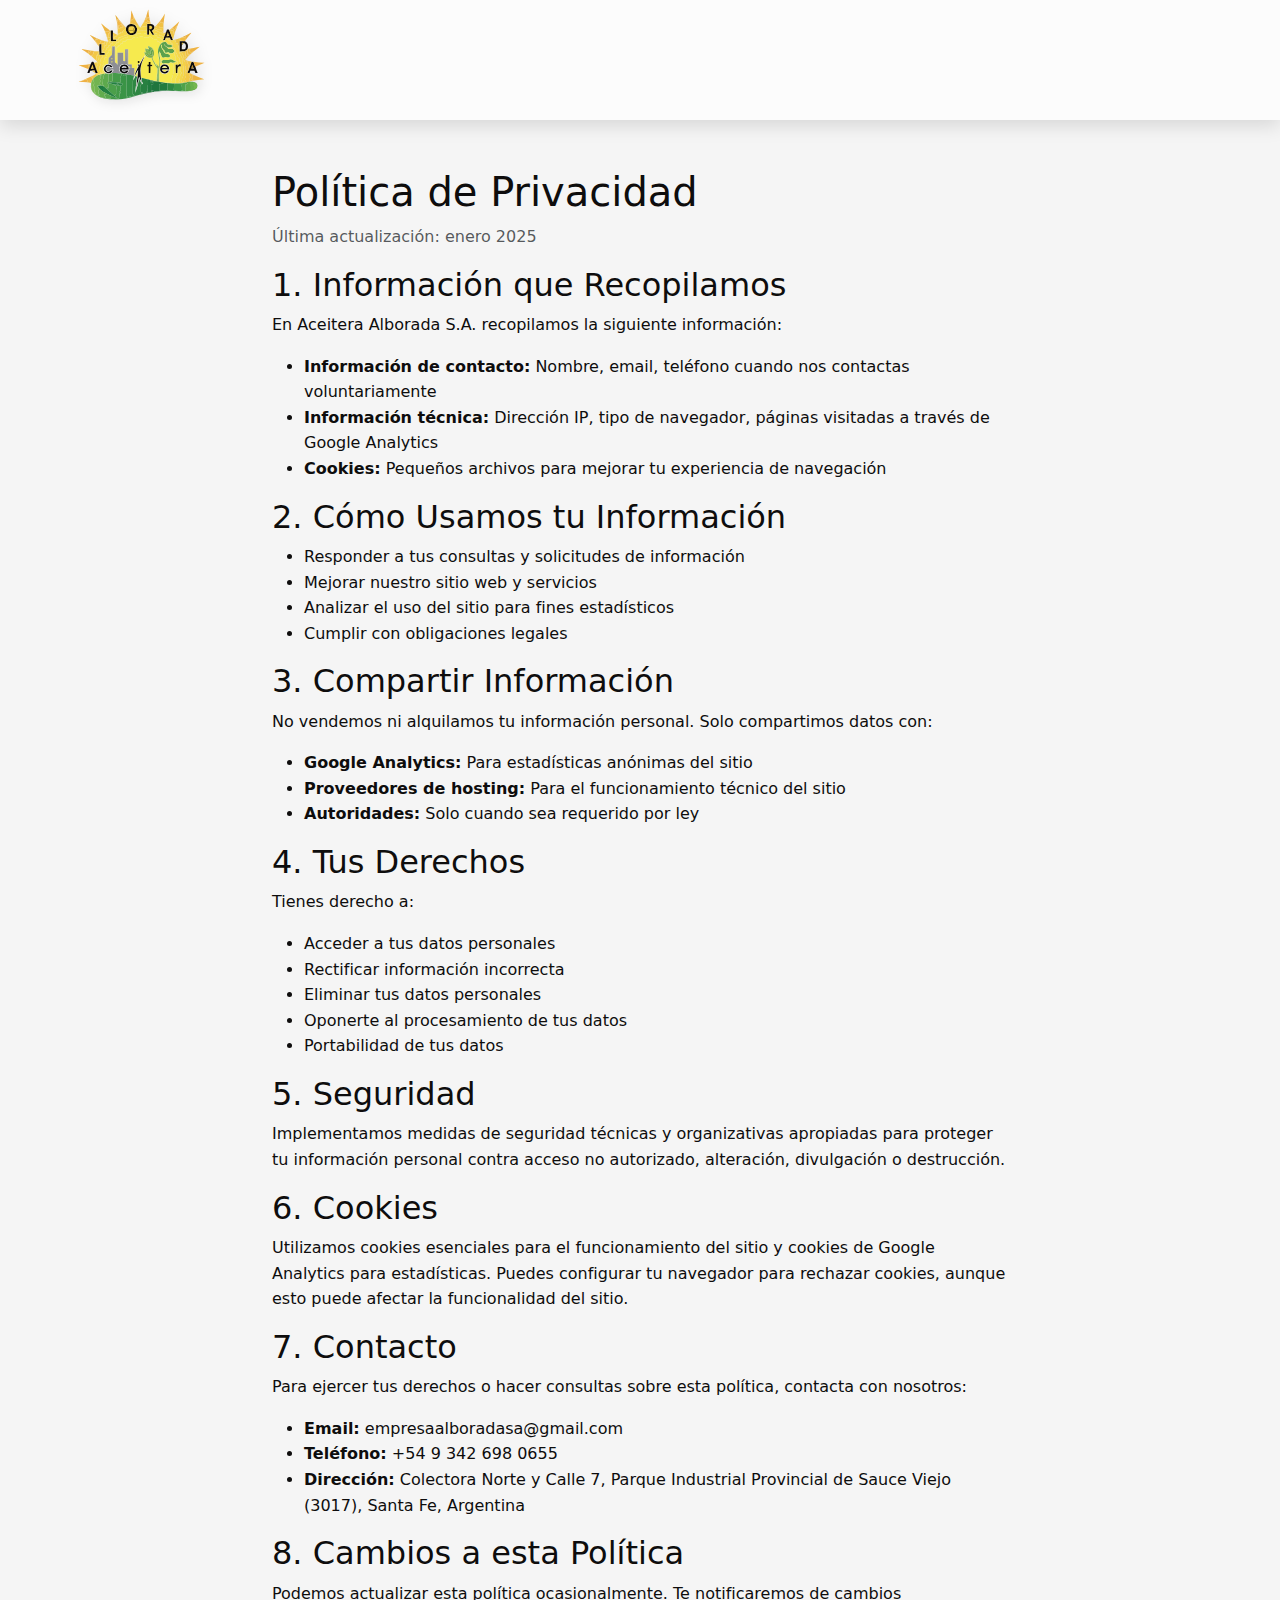
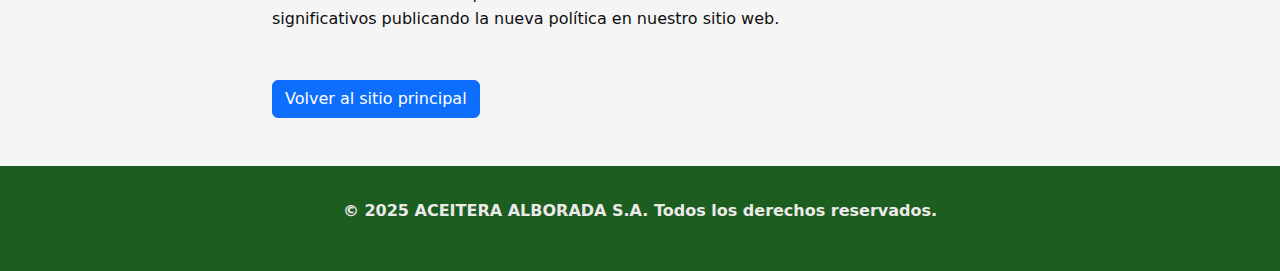
<file: privacidad.html>
<!DOCTYPE html>
<html lang="es">
<head>
    <meta charset="UTF-8">
    <meta name="viewport" content="width=device-width, initial-scale=1.0">
    <title>Política de Privacidad | Aceitera Alborada S.A.</title>
    <link href="https://cdn.jsdelivr.net/npm/bootstrap@5.3.0/dist/css/bootstrap.min.css" rel="stylesheet">
    <link rel="stylesheet" href="style.css">
</head>
<body>
    <nav class="navbar navbar-expand-lg navbar-dark">
        <div class="container">
            <a class="navbar-brand" href="index.html">
                <img src="images/logoSFondoVect.svg" alt="Logo Aceitera Alborada S.A." class="navbar-logo">
            </a>
        </div>
    </nav>

    <div class="container my-5">
        <div class="row">
            <div class="col-lg-8 mx-auto">
                <h1>Política de Privacidad</h1>
                <p class="text-muted">Última actualización: enero 2025</p>

                <h2>1. Información que Recopilamos</h2>
                <p>En Aceitera Alborada S.A. recopilamos la siguiente información:</p>
                <ul>
                    <li><strong>Información de contacto:</strong> Nombre, email, teléfono cuando nos contactas voluntariamente</li>
                    <li><strong>Información técnica:</strong> Dirección IP, tipo de navegador, páginas visitadas a través de Google Analytics</li>
                    <li><strong>Cookies:</strong> Pequeños archivos para mejorar tu experiencia de navegación</li>
                </ul>

                <h2>2. Cómo Usamos tu Información</h2>
                <ul>
                    <li>Responder a tus consultas y solicitudes de información</li>
                    <li>Mejorar nuestro sitio web y servicios</li>
                    <li>Analizar el uso del sitio para fines estadísticos</li>
                    <li>Cumplir con obligaciones legales</li>
                </ul>

                <h2>3. Compartir Información</h2>
                <p>No vendemos ni alquilamos tu información personal. Solo compartimos datos con:</p>
                <ul>
                    <li><strong>Google Analytics:</strong> Para estadísticas anónimas del sitio</li>
                    <li><strong>Proveedores de hosting:</strong> Para el funcionamiento técnico del sitio</li>
                    <li><strong>Autoridades:</strong> Solo cuando sea requerido por ley</li>
                </ul>

                <h2>4. Tus Derechos</h2>
                <p>Tienes derecho a:</p>
                <ul>
                    <li>Acceder a tus datos personales</li>
                    <li>Rectificar información incorrecta</li>
                    <li>Eliminar tus datos personales</li>
                    <li>Oponerte al procesamiento de tus datos</li>
                    <li>Portabilidad de tus datos</li>
                </ul>

                <h2>5. Seguridad</h2>
                <p>Implementamos medidas de seguridad técnicas y organizativas apropiadas para proteger tu información personal contra acceso no autorizado, alteración, divulgación o destrucción.</p>

                <h2>6. Cookies</h2>
                <p>Utilizamos cookies esenciales para el funcionamiento del sitio y cookies de Google Analytics para estadísticas. Puedes configurar tu navegador para rechazar cookies, aunque esto puede afectar la funcionalidad del sitio.</p>

                <h2>7. Contacto</h2>
                <p>Para ejercer tus derechos o hacer consultas sobre esta política, contacta con nosotros:</p>
                <ul>
                    <li><strong>Email:</strong> empresaalboradasa@gmail.com</li>
                    <li><strong>Teléfono:</strong> +54 9 342 698 0655</li>
                    <li><strong>Dirección:</strong> Colectora Norte y Calle 7, Parque Industrial Provincial de Sauce Viejo (3017), Santa Fe, Argentina</li>
                </ul>

                <h2>8. Cambios a esta Política</h2>
                <p>Podemos actualizar esta política ocasionalmente. Te notificaremos de cambios significativos publicando la nueva política en nuestro sitio web.</p>

                <div class="mt-5">
                    <a href="index.html" class="btn btn-primary">Volver al sitio principal</a>
                </div>
            </div>
        </div>
    </div>

    <footer>
        <div class="container">
            <p>© 2025 ACEITERA ALBORADA S.A. Todos los derechos reservados.</p>
        </div>
    </footer>

    <script src="https://cdn.jsdelivr.net/npm/bootstrap@5.3.0/dist/js/bootstrap.bundle.min.js"></script>
</body>
</html>
</file>
<file: style.css>
/* Estilos Generales */
:root {
    --primary: #246227;  /* Verde principal */
    --secondary: #FFD54F; /* Amarillo acento */
    --dark: #1B5E20;     /* Verde oscuro */
    --neutral-start: #f3f3f3; /* header left light */
    --neutral-end: #434343;   /* header right dark */
    --light: #F5F5F5;    /* Fondo claro */
    --text: #0e0d0d;     /* Texto principal */
}

body {
    font-family: 'Inter', 'Segoe UI', system-ui, sans-serif;
    color: var(--text);
    line-height: 1.6;
    background-color: var(--light);
}


/* Navbar */
.navbar {
    /* Barra translúcida clara para integrarse mejor con la portada
       (mejor legibilidad sin ocultar la imagen) */
    background: rgba(255,255,255,0.72);
    -webkit-backdrop-filter: blur(4px);
    backdrop-filter: blur(4px);
    box-shadow: 0 6px 18px rgba(0,0,0,0.12);
    position: relative;
    min-height: 120px; /* conserva altura original */
    padding: 0 1rem; /* Padding horizontal reducido */
}

.navbar-brand {
    /* keep brand on left; flow changed on small screens via mobile rules */
    position: absolute;
    left: 70px; /* alejar el logo del borde izquierdo */
    top: 15px; /* Añadido margen superior para bajar el logo */
    height: calc(100% - 15px); /* Ajustado para compensar el margen superior */
    display: flex;
    align-items: center;
    z-index: 1000;
    padding-left: 8px;
}

.navbar-logo {
    height: 130px; /* Aumentado para mejor visibilidad */
    width: auto; /* Conserva proporciones */
    object-fit: contain;
    transition: transform 0.3s ease;
    filter: drop-shadow(2px 2px 6px rgba(0,0,0,0.12));
}


/* Ajuste clave para el contenedor de enlaces */
.navbar-collapse {
    margin-top: 20px; /* Espacio para el logo */
    width: 100%;
}

.navbar-nav {
    display: flex;
    align-items: center;
    gap: 1rem; /* Controla el espacio entre enlaces */
}

.nav-link {
    font-size: 1.35rem; /* aumentado para mejor legibilidad en escritorio */
    color: var(--dark) !important; /* verde oscuro del branding para enlaces */
    font-weight: 600;
    transition: color 0.18s ease, transform 0.18s ease, background-color 0.18s ease;
    padding: 0.5rem 0.9rem; /* padding cómodo */
    border-radius: 6px;
    text-align: center;
    white-space: nowrap;
    background: transparent;
}

/* hover / focus con acento amarillo y sutil fondo claro */
.nav-link:hover,
.nav-link:focus {
    color: var(--secondary) !important; /* amarillo acento */
    background: rgba(255,213,79,0.10);
    transform: translateY(-2px);
}

/* activa el estilo cuando está seleccionado */
.nav-link.active {
    color: var(--secondary) !important;
    font-weight: 700;
    text-decoration: underline;
    background: rgba(255,213,79,0.06);
}

/* Make page colors more distinct: use green as accent, neutral text for body */
/* Use the defined --text (black) as main copy color */
body, p, li { color: var(--text); }
.section-header h2, .producto-card h3 { color: var(--primary); }
.producto-card p, .market-info { color: var(--text); }

/* Links (non-header) use primary green to stand out from body text */
a { color: var(--primary); }
a:hover { color: var(--dark); }
/* Hero Section - Versión Limpia */
.hero {
    padding: 100px 0;
    min-height: 100vh;
    display: flex;
    align-items: center;
    position: relative;
    background-color: #184e24; /* fallback color while image loads */
}

/* Position the responsive picture behind content */
.hero-media {
    position: absolute;
    inset: 0;
    z-index: 0;
    overflow: hidden;
}
.hero-media picture,
.hero-media img {
    width: 100%;
    height: 100%;
    display: block;
    object-fit: cover;
}

/* Overlay suave para garantizar contraste del texto sobre la imagen */
.hero::before {
    content: '';
    position: absolute;
    inset: 0;
    background: rgba(0,0,0,0.32);
    z-index: 0;
}

.hero .container {
    position: relative;
    z-index: 1;
}

.hero h1 {
    font-size: 4rem;
    font-weight: 800;
    color: #e9f0e7;
    margin-bottom: 1.5rem;
    line-height: 1.1;
    text-shadow: 2px 2px 8px rgba(0,0,0,0.5);
}

.hero p {
    font-size: 1.5rem;
    margin-bottom: 2.5rem;
    color: #e8e3e3;
    max-width: 600px;
    font-weight: 500;
}

.hero .btn-primary {
    background-color: var(--secondary);
    color: var(--dark);
    border: none;
    padding: 1rem 2.5rem;
    font-size: 1.2rem;
    border-radius: 8px;
    transition: all 0.3s ease;
    box-shadow: 0 5px 15px rgba(0,0,0,0.2);
}

.hero .btn-primary:hover {
    transform: translateY(-3px);
    background-color: #ffe100;
}

/* ------------------ RESPONSIVE ------------------ */
@media (max-width: 992px) {
    .global-grid {
        grid-template-columns: 1fr;
    }
    
    .about-section .row {
        flex-direction: column-reverse;
        gap: 2rem;
    }
    
    .about-main-img {
        height: 400px;
    }
    
    .timeline-year {
        left: -35px;
        width: 60px;
        height: 60px;
        font-size: 1rem;
    }
}

@media (max-width: 768px) {
    .section-header h2 {
        font-size: 2.2rem;
    }
    
    .market-card {
        flex-direction: column;
        text-align: center;
    }
    
    .flag-wrapper {
        margin: 0 auto;
    }
}

/* Make navbar collapse behave normally on small screens; only layout as flex on large viewports */
@media (min-width: 992px) {
    .navbar-collapse {
        display: flex;
        justify-content: flex-end; /* Alinea el menú a la derecha */
    }
}

/* Extra safety for about section on tablets and phones */
@media (max-width: 992px) {
    .about-image-wrapper {
        margin-top: 0 !important;
        margin-left: 0 !important;
        transform: none !important;
        width: 100% !important;
        border-radius: 12px;
        overflow: hidden;
    }

    .about-main-img {
        height: auto;
        max-height: 480px;
        object-fit: cover;
    }

    .experience-badge {
        position: relative;
        left: auto;
        top: auto;
        margin: 1rem 0 0 0;
        display: inline-block;
    }

    /* Prevent small horizontal overflows that cause the site to appear cut */
    html, body { overflow-x: hidden; }
}


/* Sección Productos */
.productos {
    padding: 5rem 0;
    background: white;
}

.productos h2 {
    text-align: center;
    color: var(--dark);
    margin-bottom: 3rem;
    font-size: 2.5rem;
}

.producto-card {
    background: white;
    border-radius: 15px;
    padding: 1.5rem;
    margin: 1rem;
    transition: all 0.3s ease;
    box-shadow: 0 5px 15px rgba(0,0,0,0.1);
    height: 100%;
}

.producto-card:hover {
    transform: translateY(-10px);
    box-shadow: 0 15px 30px rgba(0,0,0,0.15);
}

.producto-card img {
    width: 100%;
    height: 250px;
    object-fit: cover;
    border-radius: 10px;
    margin-bottom: 1.5rem;
}

.producto-card h3 {
    color: var(--dark);
    margin-bottom: 1rem;
}

/* Separación mínima entre filas de productos (evita que las tarjetas de la
   fila superior queden pegadas a las de la fila inferior). Usamos row-gap en
   el contenedor .row para no interferir con el gutter de bootstrap. */
.productos .row {
    row-gap: 2rem; /* ajustable: 2rem ~ 32px */
}

.productos .col-md-4 {
    /* margen inferior adicional si el navegador no soporta row-gap en flex */
    margin-bottom: 0.75rem;
}

/* ------------------ ACERCA DE NOSOTROS ------------------ */
.about-section {
    padding: 6rem 0;
    position: relative;
    overflow: hidden;
}

.section-header {
    text-align: center;
    margin-bottom: 4rem;
}

.section-header h2 {
    font-size: 2.8rem;
    color: var(--dark);
    margin-bottom: 1rem;
    position: relative;
}

.section-header h2::after {
    content: '';
    position: absolute;
    bottom: -12px; /* mover línea más arriba, más cerca del título */
    left: 50%;
    transform: translateX(-50%);
    width: 6rem; /* usar unidades relativas para consistency across headings */
    height: 0.25rem; /* 4px equivalentes */
    background: var(--primary);
}

/* Ajuste responsive: reducir la línea en pantallas pequeñas para evitar que parezca demasiado larga */
@media (max-width: 576px) {
    .section-header h2::after {
        width: 4rem;
        height: 0.2rem;
        bottom: -10px;
    }
}

.section-subtitle {
    color: var(--text); /* default near-black for body-aligned subtitles */
    font-size: 0.95rem; /* tamaño de subtítulo */
    text-transform: none; /* keep natural case for better hierarchy */
    letter-spacing: 1.2px;
    font-weight: 600; /* un poco más fuerte según tu petición */
    margin-top: 1.2rem; /* más espacio entre la línea decorativa y el subtítulo */
}

.about-image-wrapper {
    position: relative;
    border-radius: 20px;
    overflow: hidden;
    margin-top: -30px;
    margin-left: -70px;
    transform: translateX(-5%);
    width: calc(100% + 50px);
}

.about-main-img {
    width: 100%;
    height: 600px;
    object-fit: cover;
    border-radius: 20px;
}

.experience-badge {
    position: absolute;
    top: 2rem;
    left: 2rem;
    background: var(--secondary);
    padding: 1.5rem;
    border-radius: 15px;
    text-align: center;
    box-shadow: 0 5px 15px rgba(0,0,0,0.1);
    color: var(--dark);
}

.about-timeline {
    position: relative;
    padding-left: 30px;
    margin-bottom: 40px;
}

.timeline-item {
    position: relative;
    padding: 1.5rem;
    margin-bottom: 1.5rem;
    background: white;
    border-left: 4px solid var(--primary);
    border-radius: 8px;
    box-shadow: 0 5px 15px rgba(0,0,0,0.05);
}

.timeline-year {
    font-size: 1.4rem;
    color: var(--primary);
    font-weight: 700;
    margin-bottom: 0.5rem;
}

/* ------------------ MERCADOS INTERNACIONALES ------------------ */
.markets-section {
    padding: 6rem 0;
    position: relative;
    background: rgb(17, 17, 17);
    color: white;
}

.map-bg-container {
    position: absolute;
    top: 0;
    left: 0;
    width: 100%;
    height: 100%;
    z-index: 1;
    opacity: 0.1;
}

.world-map-bg {
    width: 100%;
    height: 100%;
    object-fit: cover;
}

.global-grid {
    position: relative;
    z-index: 2;
    display: grid;
    grid-template-columns: 1fr 1fr;
    gap: 3rem;
    align-items: center;
}

.markets-content {
    display: grid;
    gap: 1.5rem;
}

/* Make the section subtitle in dark markets section clearly white */
.markets-section .section-subtitle {
    color: #ffffff;
    opacity: 0.95;
    font-weight: 600; /* reforzado para mejor legibilidad sobre fondo oscuro */
    font-size: 0.95rem; /* más pequeño para no competir con el título */
    text-transform: none; /* mantener consistencia visual con otras secciones */
    margin-top: 1.2rem; /* más separación de la línea decorativa */
}

.market-card {
    background: rgba(255,255,255,0.9);
    -webkit-backdrop-filter: blur(5px); /* Safari */
    backdrop-filter: blur(5px);
    border-radius: 15px;
    padding: 1.5rem;
    display: flex;
    gap: 1.5rem;
    align-items: center;
    color: var(--dark);
}

.flag-wrapper {
    position: relative;
    width: 80px;
    height: 80px;
    flex-shrink: 0;
    border-radius: 8px;
    overflow: hidden;
}

.market-flag {
    width: 100%;
    height: 100%;
    object-fit: cover;
}





/* Contacto */
.contacto {
    padding: 3rem 0; /* sección más compacta */
    background: var(--light);
}

/* New contact section styles */
.contact-grid { gap: 1rem; }
.contact-info { max-width: 520px; padding-right: 1.25rem; }
.contact-info h3 { color: var(--primary); margin-bottom: 0.5rem; font-size: 1.25rem; }
.contact-list { list-style: none; padding: 0; margin: 0 0 0.75rem 0; }
.contact-list li { margin-bottom: 0.45rem; color: var(--text); }

.contact-actions { max-width: 100%; }

@media (max-width: 768px) {
    .contact-actions { max-width: 100%; }
    .section-header { margin-bottom: 1rem; }
}

.contacto form {
    background: white;
    padding: 2rem;
    border-radius: 15px;
    box-shadow: 0 10px 30px rgba(0,0,0,0.1);
}

.contacto input,
.contacto textarea {
    width: 100%;
    padding: 0.8rem;
    margin-bottom: 1.5rem;
    border: 2px solid #ddd;
    border-radius: 8px;
    transition: all 0.3s ease;
}

/* Estilos de foco visibles para accesibilidad */
.contacto input:focus,
.contacto textarea:focus,
.nav-link:focus,
.producto-card:focus {
    outline: 3px solid rgba(36,98,39,0.15);
    outline-offset: 3px;
}

/* Skip link visible al enfocar con teclado */
.skip-link {
    position: absolute;
    left: -9999px;
    top: auto;
    width: 1px;
    height: 1px;
    overflow: hidden;
}
.skip-link:focus {
    position: static;
    left: auto;
    width: auto;
    height: auto;
    padding: 0.5rem 1rem;
    background: #000;
    color: #fff;
    z-index: 2000;
    border-radius: 4px;
}

.contacto input:focus,
.contacto textarea:focus {
    border-color: var(--primary);
    outline: none;
    box-shadow: 0 0 8px rgba(46,125,50,0.2);
}

.social {
    margin-top: 2rem;
    display: flex;
    gap: 1.5rem; 
}

.social img {
    width: 45px;
    height: 45px; /* tamaño corregido para íconos sociales */
    transition: transform 0.3s ease;
}

.social img:hover {
    transform: translateY(-3px);
}

/* Footer */
footer {
    /* Footer with dark background and white text (corporate accent) */
    background: var(--dark);
    color: #ffffff;
    padding: 2rem 0;
    text-align: center;
}

/* Stronger footer text for legibility */
footer p, footer small, footer a {
    color: #ede9e9;
    font-weight: 600;
}
footer a { text-decoration: underline; }
footer a:hover { color: var(--secondary); text-decoration: none; }
footer .privacy-link { color: var(--secondary); }

/* Navbar active/hover tweaks to ensure contrast across sections */
.nav-link {
    transition: color 0.15s ease, background-color 0.15s ease;
}
.nav-link:hover,
.nav-link:focus {
    color: var(--primary) !important;
}
.nav-link.active {
    color: var(--primary) !important;
    font-weight: 700;
    text-decoration: underline;
}

/* ---------------- MOBILE FIXES ---------------- */
@media (max-width: 768px) {
    /* Navbar */
    .navbar { padding: 0.5rem 1rem; }
    .navbar-logo { height: 76px; }
    .nav-link { font-size: 1rem; padding: 0.4rem 0.8rem; }

    /* Hero */
    .hero { padding: 48px 0; min-height: 55vh; }
    .hero h1 { font-size: 1.6rem; }
    .hero p { font-size: 0.95rem; }
    .hero .btn-primary { padding: 0.5rem 0.9rem; font-size: 0.95rem; }

    /* Productos */
    .productos .row { row-gap: 1.25rem; }
    .producto-card { padding: 0.9rem; }
    .producto-card img { height: 160px; }
    .producto-card h3 { font-size: 1rem; }
    .producto-card p { font-size: 0.9rem; }
}

@media (max-width: 576px) {
    .navbar-logo { height: 70px; }
    .producto-card img { height: 140px; }
    /* For very small screens ensure two columns per row */
    .productos .col-6 { flex: 0 0 50%; max-width: 50%; }
}

/* ---------------- MOBILE SAFETY OVERRIDES ---------------- */
@media (max-width: 768px) {
    /* On small screens make the brand flow rather than absolutely positioned
       so it doesn't overlap the collapsed menu or hero text. */
    .navbar-brand {
        position: static;
        left: auto;
        top: auto;
        height: auto;
        display: block;
        margin-right: 0.75rem;
    }

    .navbar {
        min-height: 0; /* let content determine height */
        padding-top: 0.5rem;
        padding-bottom: 0.5rem;
    }

    .navbar-collapse {
        margin-top: 0; /* avoid extra offset pushing content */
    }

    /* Fix for about-image wrapper: remove large negative margins and transform
       which cause overflow on narrow screens */
    .about-image-wrapper {
        margin-top: 0;
        margin-left: 0;
        transform: none;
        width: 100%;
        border-radius: 12px;
        overflow: hidden;
    }

    .about-main-img {
        height: auto;
        max-height: 420px;
        object-fit: cover;
        border-radius: 12px;
    }

    /* Slightly reduce spacings so the content fits vertically */
    .about-section { padding: 3rem 0; }
    .section-header { margin-bottom: 2rem; }
}

@media (max-width: 420px) {
    /* Extra small screens: reduce hero heading and paragraph sizes */
    .hero h1 { font-size: 1.3rem; }
    .hero p { font-size: 0.9rem; max-width: 100%; }
}

/* ---------------- REDUCIR ESPACIOS VERTICALES ---------------- */
@media (max-width: 992px) {
    /* Hero menos alto para que no empuje tanto contenido */
    .hero { padding: 40px 0; min-height: 60vh; }
    .hero h1 { font-size: 2.4rem; line-height: 1.05; }
    .hero p { font-size: 1rem; }

    /* Secciones con padding reducido */
    .productos { padding: 3rem 0; }
    .about-section { padding: 3rem 0; }
    .markets-section { padding: 3rem 0; }
    .contacto { padding: 2.5rem 0; }

    /* Product cards más compactas */
    .producto-card { padding: 1rem; margin: 0.6rem; }
    .producto-card img { height: 180px; }

    /* Encabezados más compactos */
    .section-header { margin-bottom: 1.5rem; }
    .section-header h2 { font-size: 2.2rem; }
}

@media (max-width: 576px) {
    .hero { padding: 32px 0; min-height: 48vh; }
    .hero h1 { font-size: 1.6rem; }
    .hero p { font-size: 0.95rem; }

    .productos { padding: 2rem 0; }
    .about-section { padding: 2rem 0; }
    .contacto { padding: 1.5rem 0; }

    .producto-card { padding: 0.9rem; margin: 0.5rem; }
    .producto-card img { height: 150px; }

    .market-card { padding: 1rem; }
}
</file>
